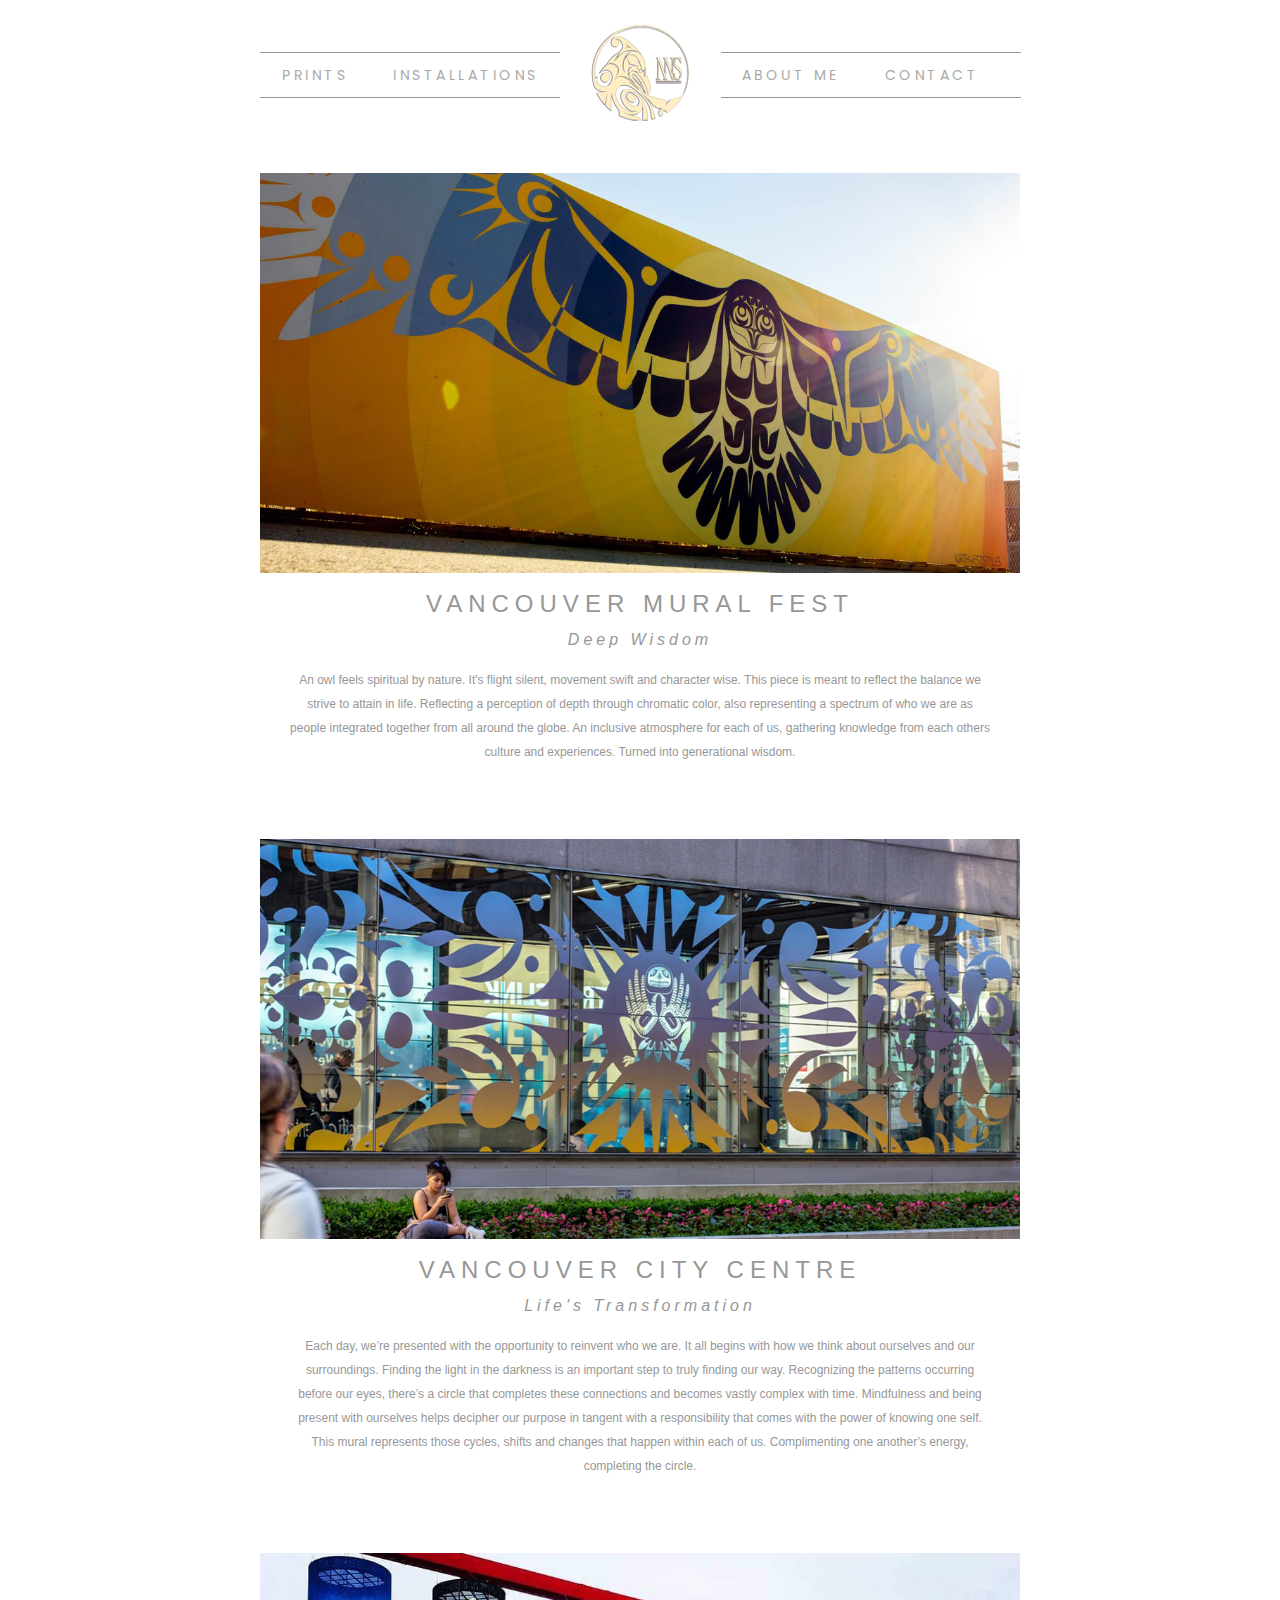
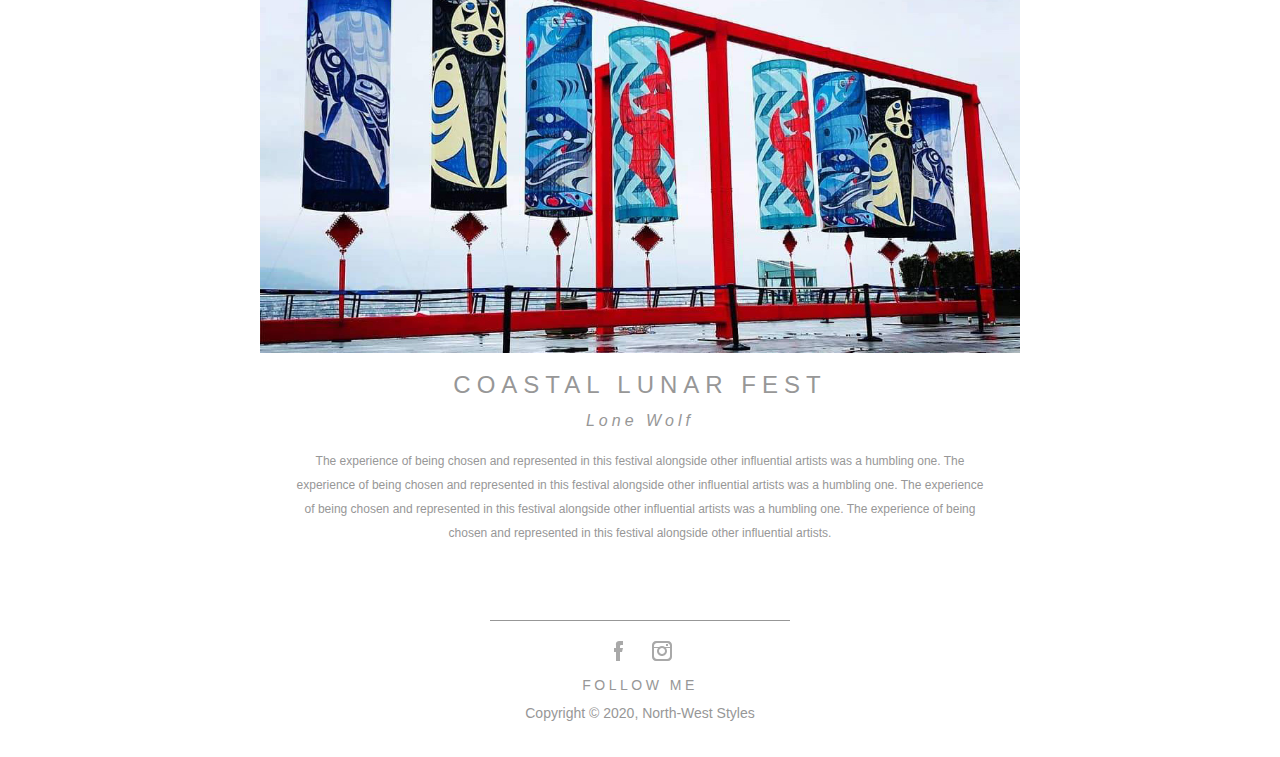
<file: index.html>
<!doctype html>
<html>

<head>
<link rel="icon" href="favicon.ico" type="image/x-icon" />
<meta charset="UTF-8">
<meta name="viewport" content="width=device-width, initial-scale=1">

<title>Home | John Velten</title>

<link rel="stylesheet" href="reset.css">
<link rel="stylesheet" href="style-general.css">

<link rel="stylesheet" media="screen and (min-width: 800px)" href="style-desktop.css">
<link rel="stylesheet" media="screen and (max-width: 799px) and (min-width: 500px" href="style-tablet.css">
<link rel="stylesheet" media="screen and (max-width: 499px)" href="style-mobile.css">

<link rel="apple-touch-icon" sizes="180x180" href="/apple-touch-icon.png">
<link rel="icon" type="image/png" sizes="32x32" href="/favicon-32x32.png">
<link rel="icon" type="image/png" sizes="16x16" href="/favicon-16x16.png">
<link rel="manifest" href="/site.webmanifest">
<link rel="mask-icon" href="/safari-pinned-tab.svg" color="#2b5797">
<meta name="msapplication-TileColor" content="#2b5797">
<meta name="theme-color" content="#ffffff">

</head>

<body>


<!-- HEADER -->

<header>

	<div id="nav-bar">

		<div id="nav-bar-left">
			<div class="nav-bar-line"></div>
				<a href="prints.html" class="menu-items">Prints</a>
				<a href="installations.html" class="menu-items">Installations</a>
			<div class="nav-bar-line"></div>
		</div>

		<div id="nav-bar-spacer"></div>

		<div id="nav-bar-right">
			<div class="nav-bar-line"></div>
				<a href="about.html" class="menu-items menu-items-right">About Me</a>
				<a href="contact.html" class="menu-items menu-items-right">Contact</a>
			<div class="nav-bar-line"></div>
		</div>	

	</div>

	<div id="nav-bar-center">
		<div id="nav-bar-logo">
			<a href="index.html" id="jv-logo"><img src="img/jv-logo.png"></a>
		</div>
	</div>

</header>


<!-- HOME PROJECTS -->

<section id="home-projects">

	<!-- PROJECT 1 -->

	<div class="project" id="project-1">
		<div class="project-image" id="project-image-1"></div>
		<div class="project-text">
			<p class="project-client">Vancouver <br> Mural Fest</p>
			<p class="project-title">Deep Wisdom</p>
			<p class="project-description">
				An owl feels spiritual by nature. It's flight silent, movement swift and character wise. This piece is meant to reflect the balance we strive to attain in life. Reflecting a perception of depth through chromatic color, also representing a spectrum of who we are as people integrated together from all around the globe. An inclusive atmosphere for each of us, gathering knowledge from each others culture and experiences. Turned into generational wisdom.
			</p>
		</div>
	</div>

	<!-- PROJECT 2 -->

	<div class="project" id="project-2">
		<div class="project-image" id="project-image-2"></div>
		<div class="project-text">
			<p class="project-client">Vancouver <br> City Centre</p>
			<p class="project-title">Life's Transformation</p>
			<p class="project-description">
				Each day, we’re presented with the opportunity to reinvent who we are.  It all begins with how we think about ourselves and our surroundings. Finding the light in the darkness is an important step to truly finding our way. Recognizing the patterns occurring before our eyes, there’s a circle that completes these connections and becomes vastly complex with time. Mindfulness and being present with ourselves helps  decipher our purpose in tangent with a responsibility that comes with the power of knowing one self. This mural represents those cycles, shifts and changes that happen within each of us. Complimenting one another’s energy, completing the circle. 
			</p>
		</div>
	</div>

	<!-- PROJECT 3 -->

	<div class="project" id="project-3">
		<div class="project-image" id="project-image-3"></div>
		<div class="project-text">
			<p class="project-client">Coastal <br> Lunar Fest</p>
			<p class="project-title">Lone Wolf</p>
			<p class="project-description">
				The experience of being chosen and represented in this festival alongside other influential artists was a humbling one. The experience of being chosen and represented in this festival alongside other influential artists was a humbling one. The experience of being chosen and represented in this festival alongside other influential artists was a humbling one. The experience of being chosen and represented in this festival alongside other influential artists.
			</p>
		</div>
	</div>

</section>


<!-- FOOTER -->

<footer>
	
	<div class="footer-bar-line"></div>
	<div id="footer-socials">

		<div class="footer-social-link">
			<a href="https://www.facebook.com/JohnPaulVelten"><img src="img/fb-icon.svg"></a>
		</div>

		<div class="footer-social-link">
			<a href="https://www.instagram.com/northweststyles/"><img src="img/ig-icon.svg"></a>			
		</div>
	</div>

	<div id="footer-text">
		<p id="footer-text-top">Follow Me</p>
		<p id="footer-text-bot">Copyright © 2020, North-West Styles</p>
	</div>

</footer>


</body>

</html>
</file>
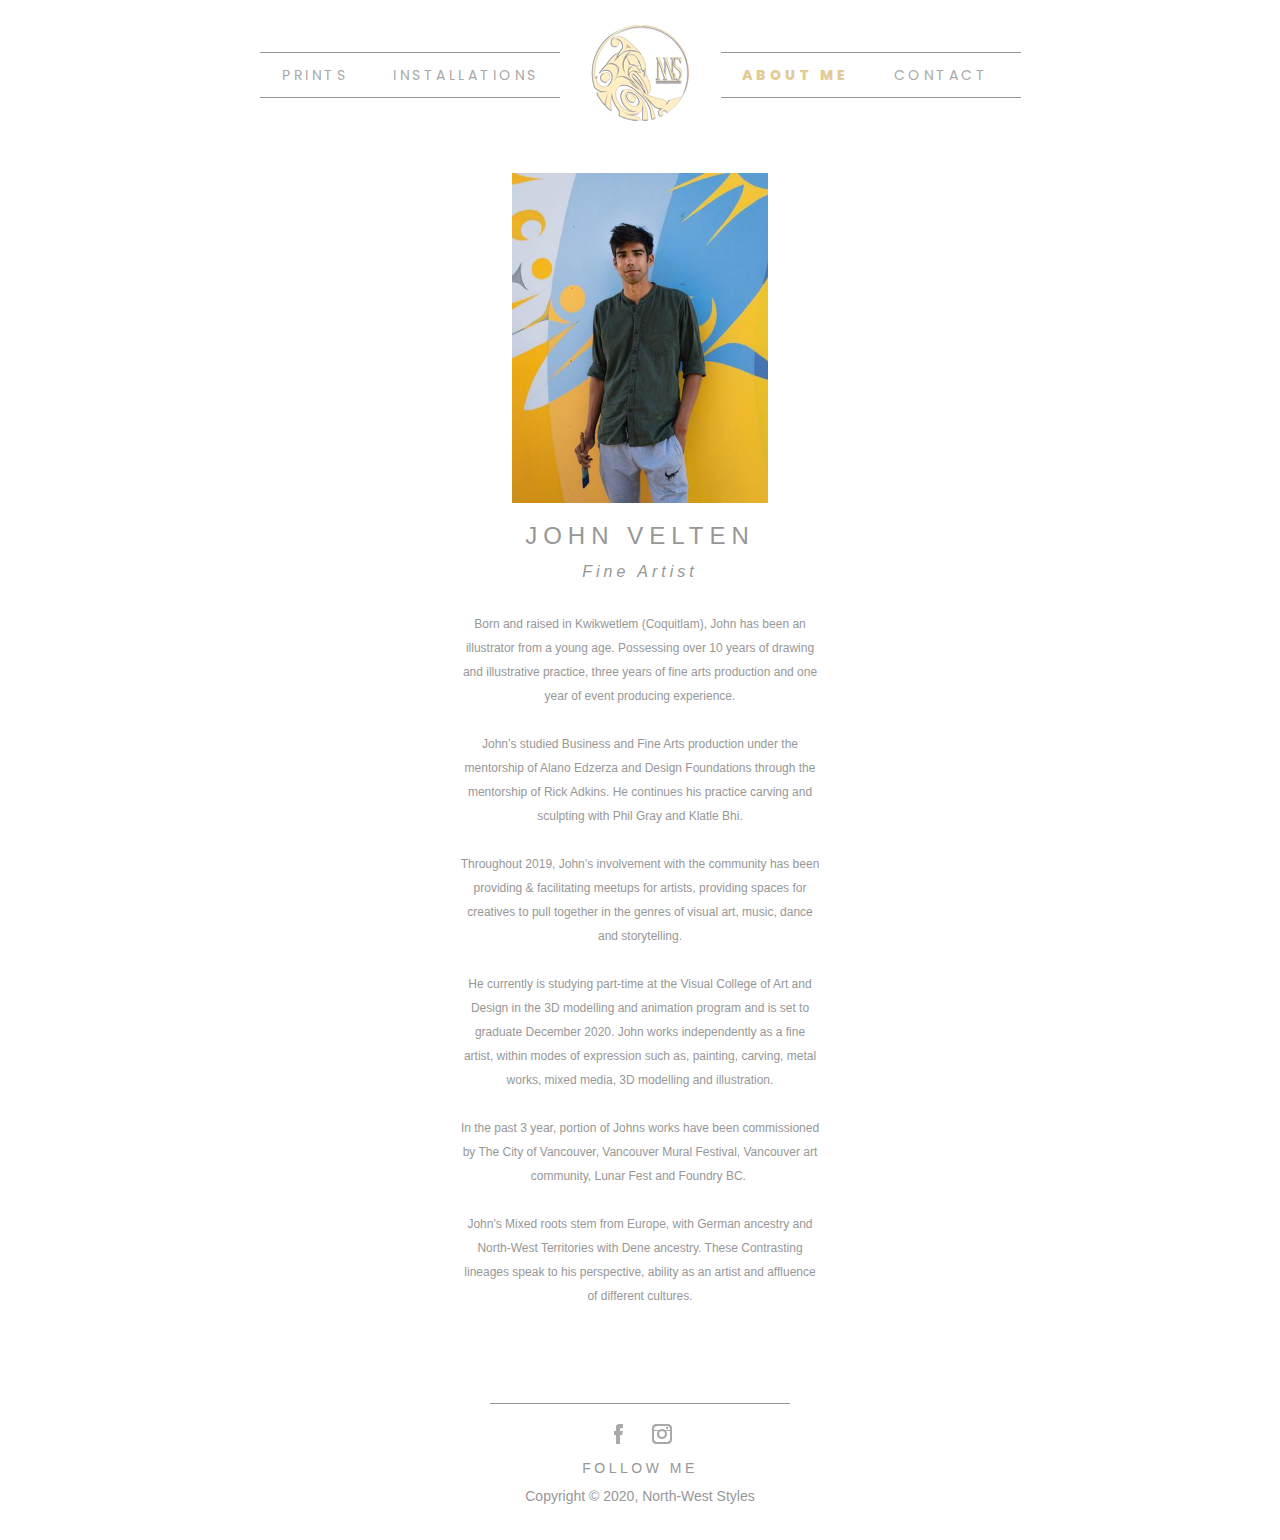
<file: about.html>
<!doctype html>
<html>

<head>
<link rel="icon" href="favicon.ico" type="image/x-icon" />
<meta charset="UTF-8">
<meta name="viewport" content="width=device-width, initial-scale=1">

<title>About | John Velten</title>

<link rel="stylesheet" href="reset.css">
<link rel="stylesheet" href="style-general.css">

<link rel="stylesheet" media="screen and (min-width: 800px)" href="style-desktop.css">
<link rel="stylesheet" media="screen and (max-width: 799px) and (min-width: 500px" href="style-tablet.css">
<link rel="stylesheet" media="screen and (max-width: 499px)" href="style-mobile.css">

<link rel="apple-touch-icon" sizes="180x180" href="/apple-touch-icon.png">
<link rel="icon" type="image/png" sizes="32x32" href="/favicon-32x32.png">
<link rel="icon" type="image/png" sizes="16x16" href="/favicon-16x16.png">
<link rel="manifest" href="/site.webmanifest">
<link rel="mask-icon" href="/safari-pinned-tab.svg" color="#2b5797">
<meta name="msapplication-TileColor" content="#2b5797">
<meta name="theme-color" content="#ffffff">

</head>

<body>


<!-- HEADER -->

<header>

	<div id="nav-bar">

		<div id="nav-bar-left">
			<div class="nav-bar-line"></div>
				<a href="prints.html" class="menu-items">Prints</a>
				<a href="installations.html" class="menu-items">Installations</a>
			<div class="nav-bar-line"></div>
		</div>

		<div id="nav-bar-spacer"></div>

		<div id="nav-bar-right">
			<div class="nav-bar-line"></div>
				<a href="#" class="menu-items menu-items-right"  id="current-page">About Me</a>
				<a href="contact.html" class="menu-items menu-items-right">Contact</a>
			<div class="nav-bar-line"></div>
		</div>	

	</div>

	<div id="nav-bar-center">
		<div id="nav-bar-logo">
			<a href="index.html" id="jv-logo"><img src="img/jv-logo.png"></a>
		</div>
	</div>

</header>


<!-- HOME PROJECTS -->

<section id="print-projects">


	<!-- PRINT CONTAINER -->

	<div class="bio-project">

		<div class="print-image-container bio-container">
			<img src="img/bio-john.jpg" class="print-center">
			<p class="project-client">John Velten</p>
			<p class="project-title">Fine Artist</p>
			<p class="project-description bio-description">
				Born and raised in Kwikwetlem (Coquitlam), John has been an illustrator from a young age. Possessing over 10 years of drawing and illustrative practice, three years of fine arts production and one year of event producing experience. 
				<br class="bio-br">
				<br class="bio-br">
				John’s studied Business and Fine Arts production under the mentorship of Alano Edzerza and Design Foundations through the mentorship of Rick Adkins. He continues his practice carving and sculpting with Phil Gray and Klatle Bhi. 
				<br class="bio-br">
				<br class="bio-br">
				Throughout 2019, John’s involvement with the community has been providing & facilitating meetups for artists, providing spaces for creatives to pull together in the genres of visual art, music, dance and storytelling. 
				<br class="bio-br">
				<br class="bio-br">
				He currently is studying part-time at the Visual College of Art and Design in the 3D modelling and animation program and is set to graduate December 2020. John works independently as a fine artist, within modes of expression such as, painting, carving, metal works, mixed media, 3D modelling and illustration. 
				<br class="bio-br">
				<br class="bio-br">
				In the past 3 year, portion of Johns works have been commissioned by The City of Vancouver, Vancouver Mural Festival, Vancouver art community, Lunar Fest and Foundry BC. 
				<br class="bio-br">
				<br class="bio-br">
				John's Mixed roots stem from Europe, with German ancestry and North-West Territories with Dene ancestry. These Contrasting lineages speak to his perspective, ability as an artist and affluence of different cultures.
			</p>
		</div>

	</div>

</section>


<!-- FOOTER -->

<footer>
	
	<div class="footer-bar-line"></div>
	<div id="footer-socials">

		<div class="footer-social-link">
			<a href="https://www.facebook.com/JohnPaulVelten"><img src="img/fb-icon.svg"></a>
		</div>

		<div class="footer-social-link">
			<a href="https://www.instagram.com/northweststyles/"><img src="img/ig-icon.svg"></a>			
		</div>
	</div>

	<div id="footer-text">
		<p id="footer-text-top">Follow Me</p>
		<p id="footer-text-bot">Copyright © 2020, North-West Styles</p>
	</div>

</footer>


</body>

</html>
</file>
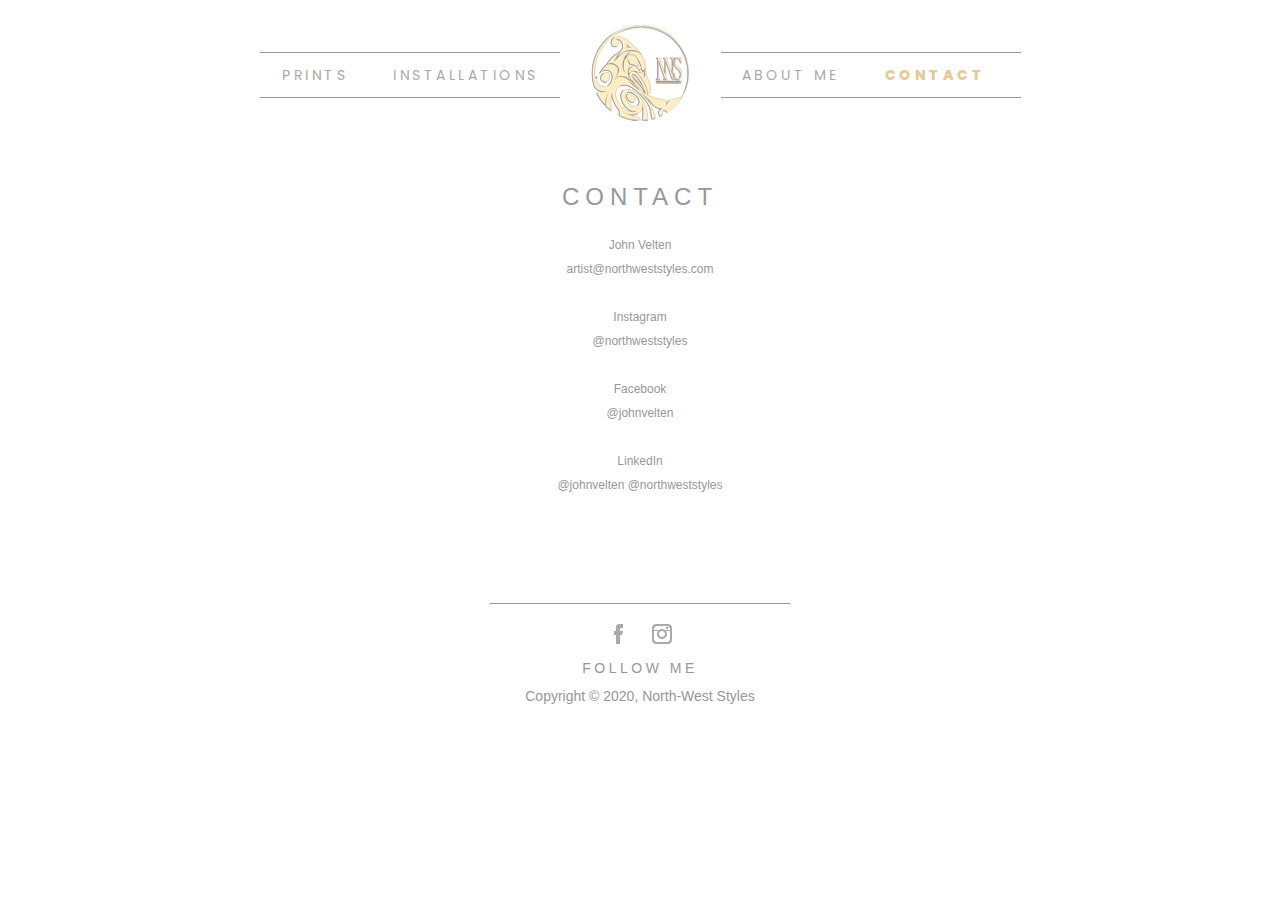
<file: contact.html>
<!doctype html>
<html>

<head>
<link rel="icon" href="favicon.ico" type="image/x-icon" />
<meta charset="UTF-8">
<meta name="viewport" content="width=device-width, initial-scale=1">

<title>About | John Velten</title>

<link rel="stylesheet" href="reset.css">
<link rel="stylesheet" href="style-general.css">

<link rel="stylesheet" media="screen and (min-width: 800px)" href="style-desktop.css">
<link rel="stylesheet" media="screen and (max-width: 799px) and (min-width: 500px" href="style-tablet.css">
<link rel="stylesheet" media="screen and (max-width: 499px)" href="style-mobile.css">

<link rel="apple-touch-icon" sizes="180x180" href="/apple-touch-icon.png">
<link rel="icon" type="image/png" sizes="32x32" href="/favicon-32x32.png">
<link rel="icon" type="image/png" sizes="16x16" href="/favicon-16x16.png">
<link rel="manifest" href="/site.webmanifest">
<link rel="mask-icon" href="/safari-pinned-tab.svg" color="#2b5797">
<meta name="msapplication-TileColor" content="#2b5797">
<meta name="theme-color" content="#ffffff">

</head>

<body>


<!-- HEADER -->

<header>

	<div id="nav-bar">

		<div id="nav-bar-left">
			<div class="nav-bar-line"></div>
				<a href="prints.html" class="menu-items">Prints</a>
				<a href="installations.html" class="menu-items">Installations</a>
			<div class="nav-bar-line"></div>
		</div>

		<div id="nav-bar-spacer"></div>

		<div id="nav-bar-right">
			<div class="nav-bar-line"></div>
				<a href="#" class="menu-items menu-items-right">About Me</a>
				<a href="contact.html" class="menu-items menu-items-right" id="current-page">Contact</a>
			<div class="nav-bar-line"></div>
		</div>	

	</div>

	<div id="nav-bar-center">
		<div id="nav-bar-logo">
			<a href="index.html" id="jv-logo"><img src="img/jv-logo.png"></a>
		</div>
	</div>

</header>


<!-- HOME PROJECTS -->

<section id="print-projects">


	<!-- PRINT CONTAINER -->

	<div class="contact-project">

		<div class="print-image-container bio-container">
			<p class="project-client">Contact</p>
			<p class="project-description contact-description">
				John Velten <br class="bio-br">
				artist@northweststyles.com<br class="bio-br">
				<br class="bio-br">
				Instagram<br class="bio-br">
				@northweststyles<br class="bio-br">
				<br class="bio-br">
				Facebook<br class="bio-br">
				@johnvelten<br class="bio-br">
				<br class="bio-br">
				LinkedIn<br class="bio-br">
				@johnvelten @northweststyles
			</p>
		</div>

	</div>

</section>


<!-- FOOTER -->

<footer>
	
	<div class="footer-bar-line"></div>
	<div id="footer-socials">

		<div class="footer-social-link">
			<a href="https://www.facebook.com/JohnPaulVelten"><img src="img/fb-icon.svg"></a>
		</div>

		<div class="footer-social-link">
			<a href="https://www.instagram.com/northweststyles/"><img src="img/ig-icon.svg"></a>			
		</div>
	</div>

	<div id="footer-text">
		<p id="footer-text-top">Follow Me</p>
		<p id="footer-text-bot">Copyright © 2020, North-West Styles</p>
	</div>

</footer>


</body>

</html>
</file>
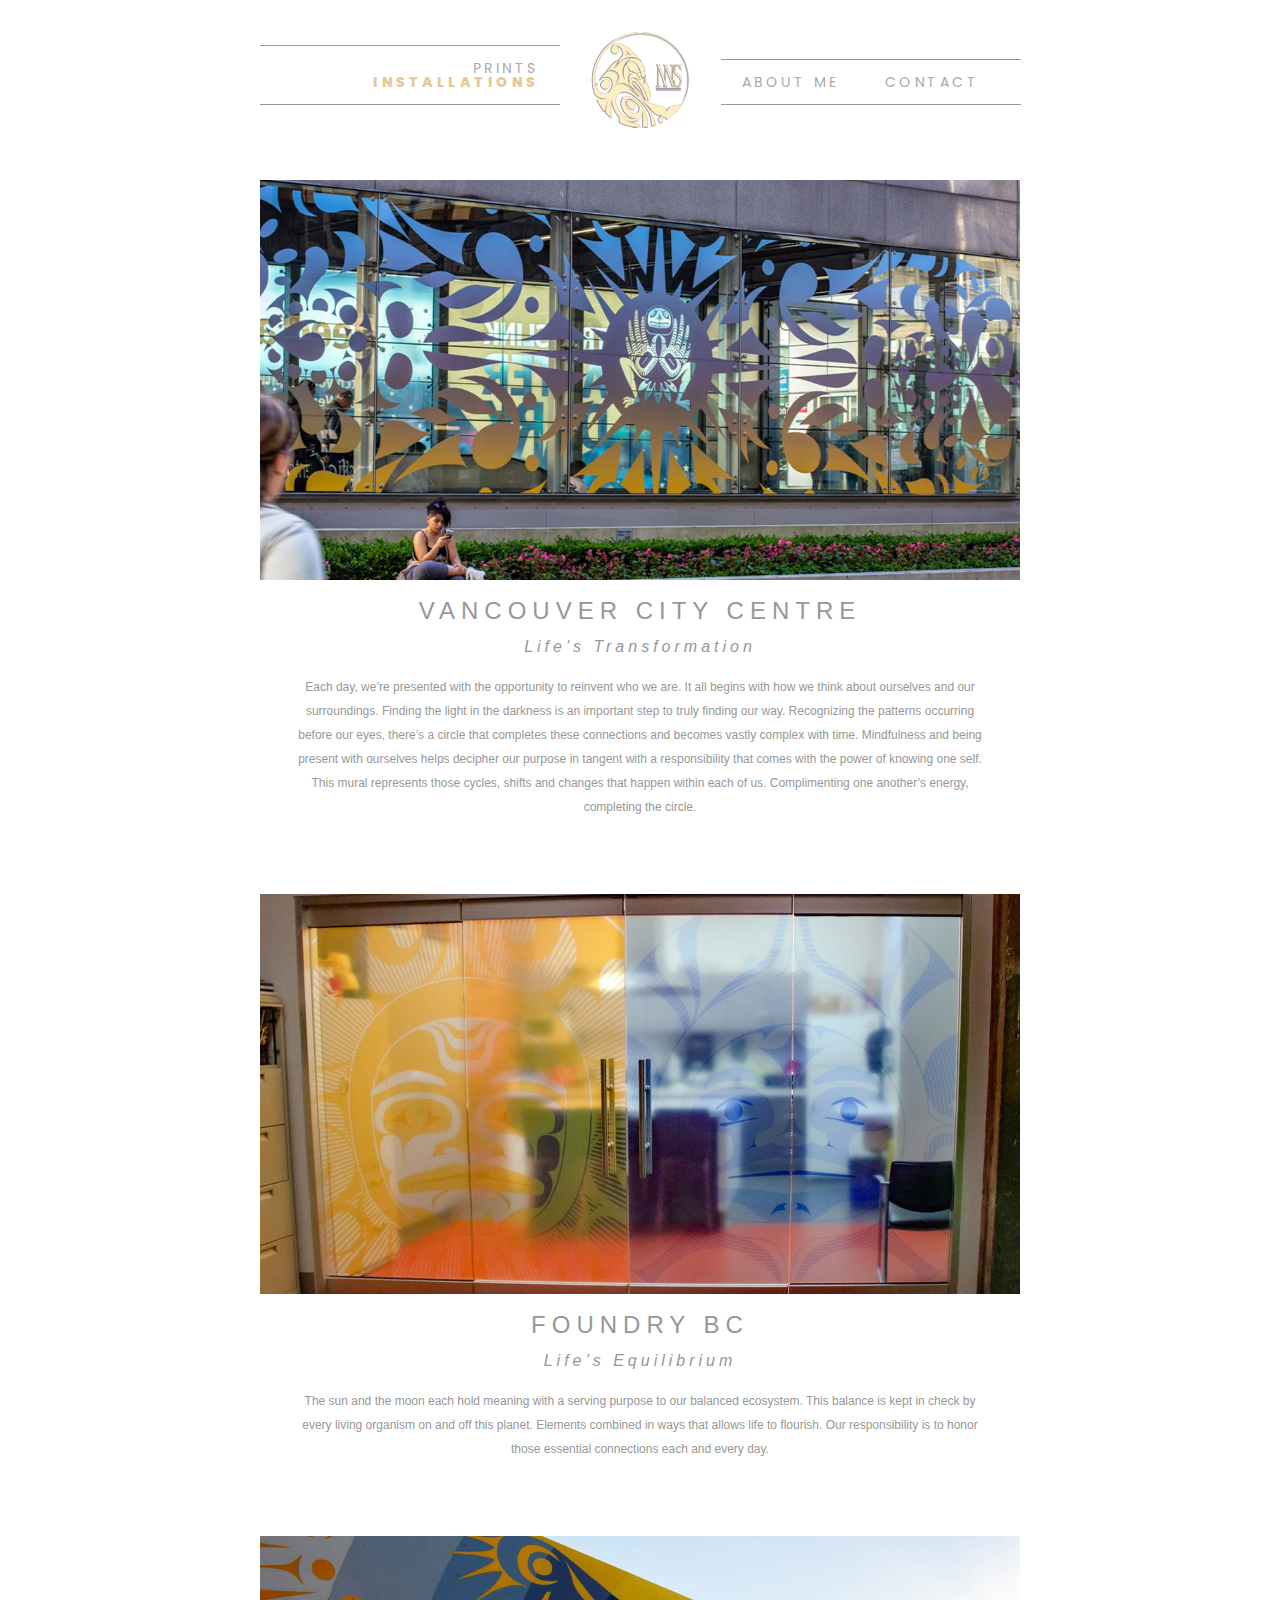
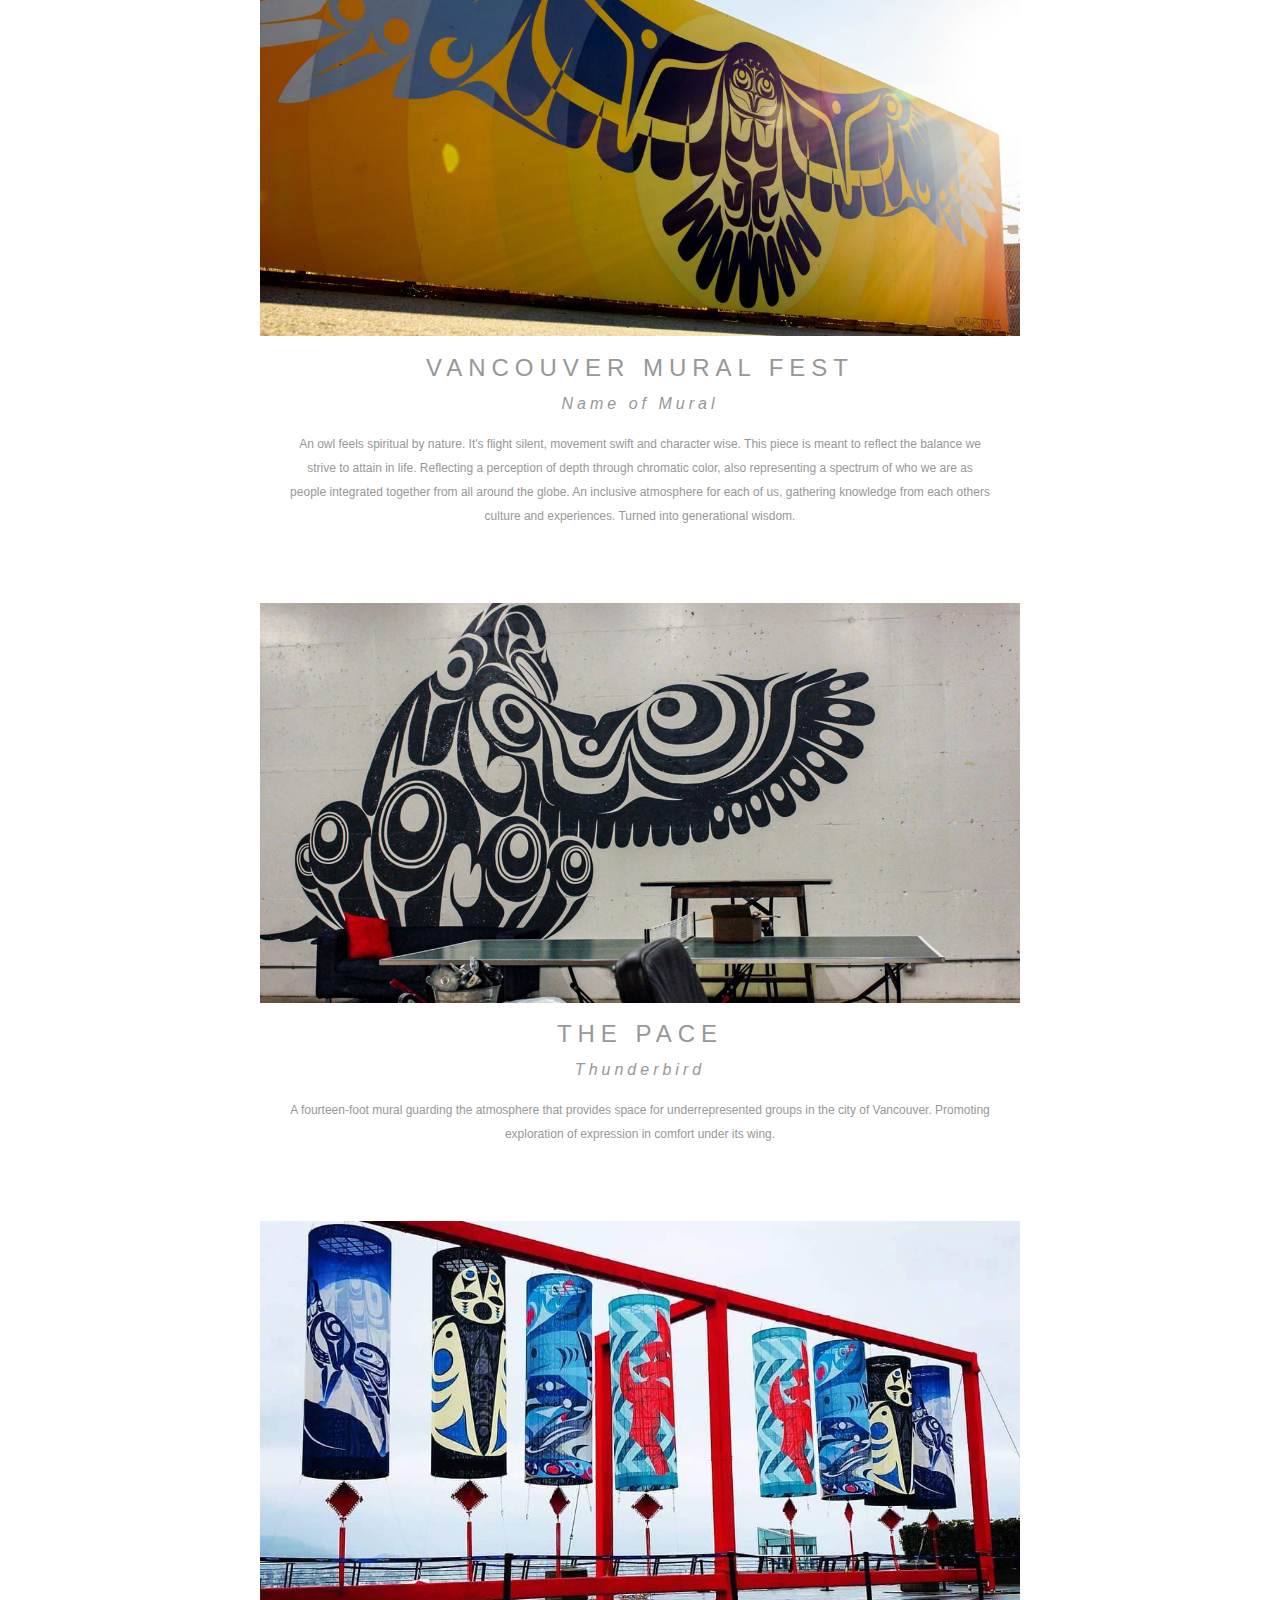
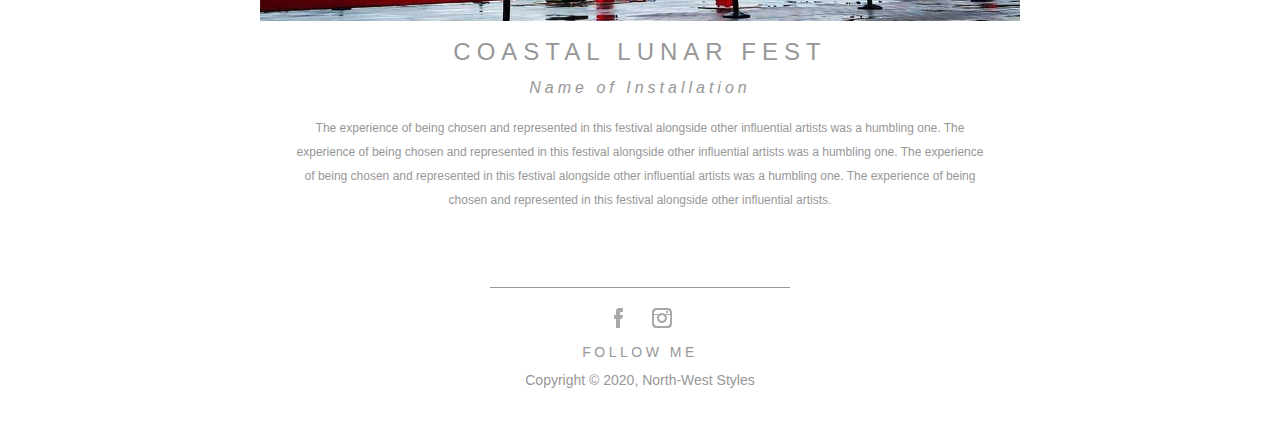
<file: installations.html>
<!doctype html>
<html>

<head>
<link rel="icon" href="favicon.ico" type="image/x-icon" />
<meta charset="UTF-8">
<meta name="viewport" content="width=device-width, initial-scale=1">

<title>Installations | John Velten</title>

<link rel="stylesheet" href="reset.css">
<link rel="stylesheet" href="style-general.css">

<link rel="stylesheet" media="screen and (min-width: 800px)" href="style-desktop.css">
<link rel="stylesheet" media="screen and (max-width: 799px) and (min-width: 500px" href="style-tablet.css">
<link rel="stylesheet" media="screen and (max-width: 499px)" href="style-mobile.css">

<link rel="apple-touch-icon" sizes="180x180" href="/apple-touch-icon.png">
<link rel="icon" type="image/png" sizes="32x32" href="/favicon-32x32.png">
<link rel="icon" type="image/png" sizes="16x16" href="/favicon-16x16.png">
<link rel="manifest" href="/site.webmanifest">
<link rel="mask-icon" href="/safari-pinned-tab.svg" color="#2b5797">
<meta name="msapplication-TileColor" content="#2b5797">
<meta name="theme-color" content="#ffffff">

</head>

<body>


<!-- HEADER -->

<header>

	<div id="nav-bar">

		<div id="nav-bar-left">
			<div class="nav-bar-line"></div>
				<a href="prints.html" class="menu-items">Prints</a>
				<a href="#" class="menu-items" id="current-page">Installations</a>
			<div class="nav-bar-line"></div>
		</div>

		<div id="nav-bar-spacer"></div>

		<div id="nav-bar-right">
			<div class="nav-bar-line"></div>
				<a href="about.html" class="menu-items menu-items-right">About Me</a>
				<a href="contact.html" class="menu-items menu-items-right">Contact</a>
			<div class="nav-bar-line"></div>
		</div>	

	</div>

	<div id="nav-bar-center">
		<div id="nav-bar-logo">
			<a href="index.html" id="jv-logo"><img src="img/jv-logo.png"></a>
		</div>
	</div>

</header>


<!-- HOME PROJECTS -->

<section id="home-projects">


	<!-- PROJECT 1 -->

	<div class="project" id="project-2">
		<div class="project-image" id="project-image-2"></div>
		<div class="project-text">
			<p class="project-client">Vancouver <br> City Centre</p>
			<p class="project-title">Life's Transformation</p>
			<p class="project-description">
				Each day, we’re presented with the opportunity to reinvent who we are.  It all begins with how we think about ourselves and our surroundings. Finding the light in the darkness is an important step to truly finding our way. Recognizing the patterns occurring before our eyes, there’s a circle that completes these connections and becomes vastly complex with time. Mindfulness and being present with ourselves helps  decipher our purpose in tangent with a responsibility that comes with the power of knowing one self. This mural represents those cycles, shifts and changes that happen within each of us. Complimenting one another’s energy, completing the circle. 
			</p>
		</div>
	</div>


	<!-- PROJECT 2 -->

	<div class="project" id="project-4">
		<div class="project-image" id="project-image-4"></div>
		<div class="project-text">
			<p class="project-client">Foundry BC</p>
			<p class="project-title">Life’s Equilibrium</p>
			<p class="project-description">
				The sun and the moon each hold meaning with a serving purpose to our balanced ecosystem. This balance is kept in check by every living organism on and off this planet. Elements combined in ways that allows life to flourish. Our responsibility is to honor those essential connections each and every day.
			</p>
		</div>
	</div>


	<!-- PROJECT 3 -->

	<div class="project" id="project-1">
		<div class="project-image" id="project-image-1"></div>
		<div class="project-text">
			<p class="project-client">Vancouver <br> Mural Fest</p>
			<p class="project-title">Name of Mural</p>
			<p class="project-description">
				An owl feels spiritual by nature. It's flight silent, movement swift and character wise. This piece is meant to reflect the balance we strive to attain in life. Reflecting a perception of depth through chromatic color, also representing a spectrum of who we are as people integrated together from all around the globe. An inclusive atmosphere for each of us, gathering knowledge from each others culture and experiences. Turned into generational wisdom.
			</p>
		</div>
	</div>


	<!-- PROJECT 5 -->

	<div class="project" id="project-5">
		<div class="project-image" id="project-image-5"></div>
		<div class="project-text">
			<p class="project-client">The Pace</p>
			<p class="project-title">Thunderbird</p>
			<p class="project-description">
				A fourteen-foot mural guarding the atmosphere that provides space for underrepresented groups in the city of Vancouver. Promoting exploration of expression in comfort under its wing.
			</p>
		</div>
	</div>


	<!-- PROJECT 4 -->

	<div class="project" id="project-3">
		<div class="project-image" id="project-image-3"></div>
		<div class="project-text">
			<p class="project-client">Coastal <br> Lunar Fest</p>
			<p class="project-title">Name of Installation</p>
			<p class="project-description">
				The experience of being chosen and represented in this festival alongside other influential artists was a humbling one. The experience of being chosen and represented in this festival alongside other influential artists was a humbling one. The experience of being chosen and represented in this festival alongside other influential artists was a humbling one. The experience of being chosen and represented in this festival alongside other influential artists.
			</p>
		</div>
	</div>

</section>


<!-- FOOTER -->

<footer>
	
	<div class="footer-bar-line"></div>
	<div id="footer-socials">

		<div class="footer-social-link">
			<a href="https://www.facebook.com/JohnPaulVelten"><img src="img/fb-icon.svg"></a>
		</div>

		<div class="footer-social-link">
			<a href="https://www.instagram.com/northweststyles/"><img src="img/ig-icon.svg"></a>			
		</div>
	</div>

	<div id="footer-text">
		<p id="footer-text-top">Follow Me</p>
		<p id="footer-text-bot">Copyright © 2020, North-West Styles</p>
	</div>

</footer>


</body>

</html>
</file>
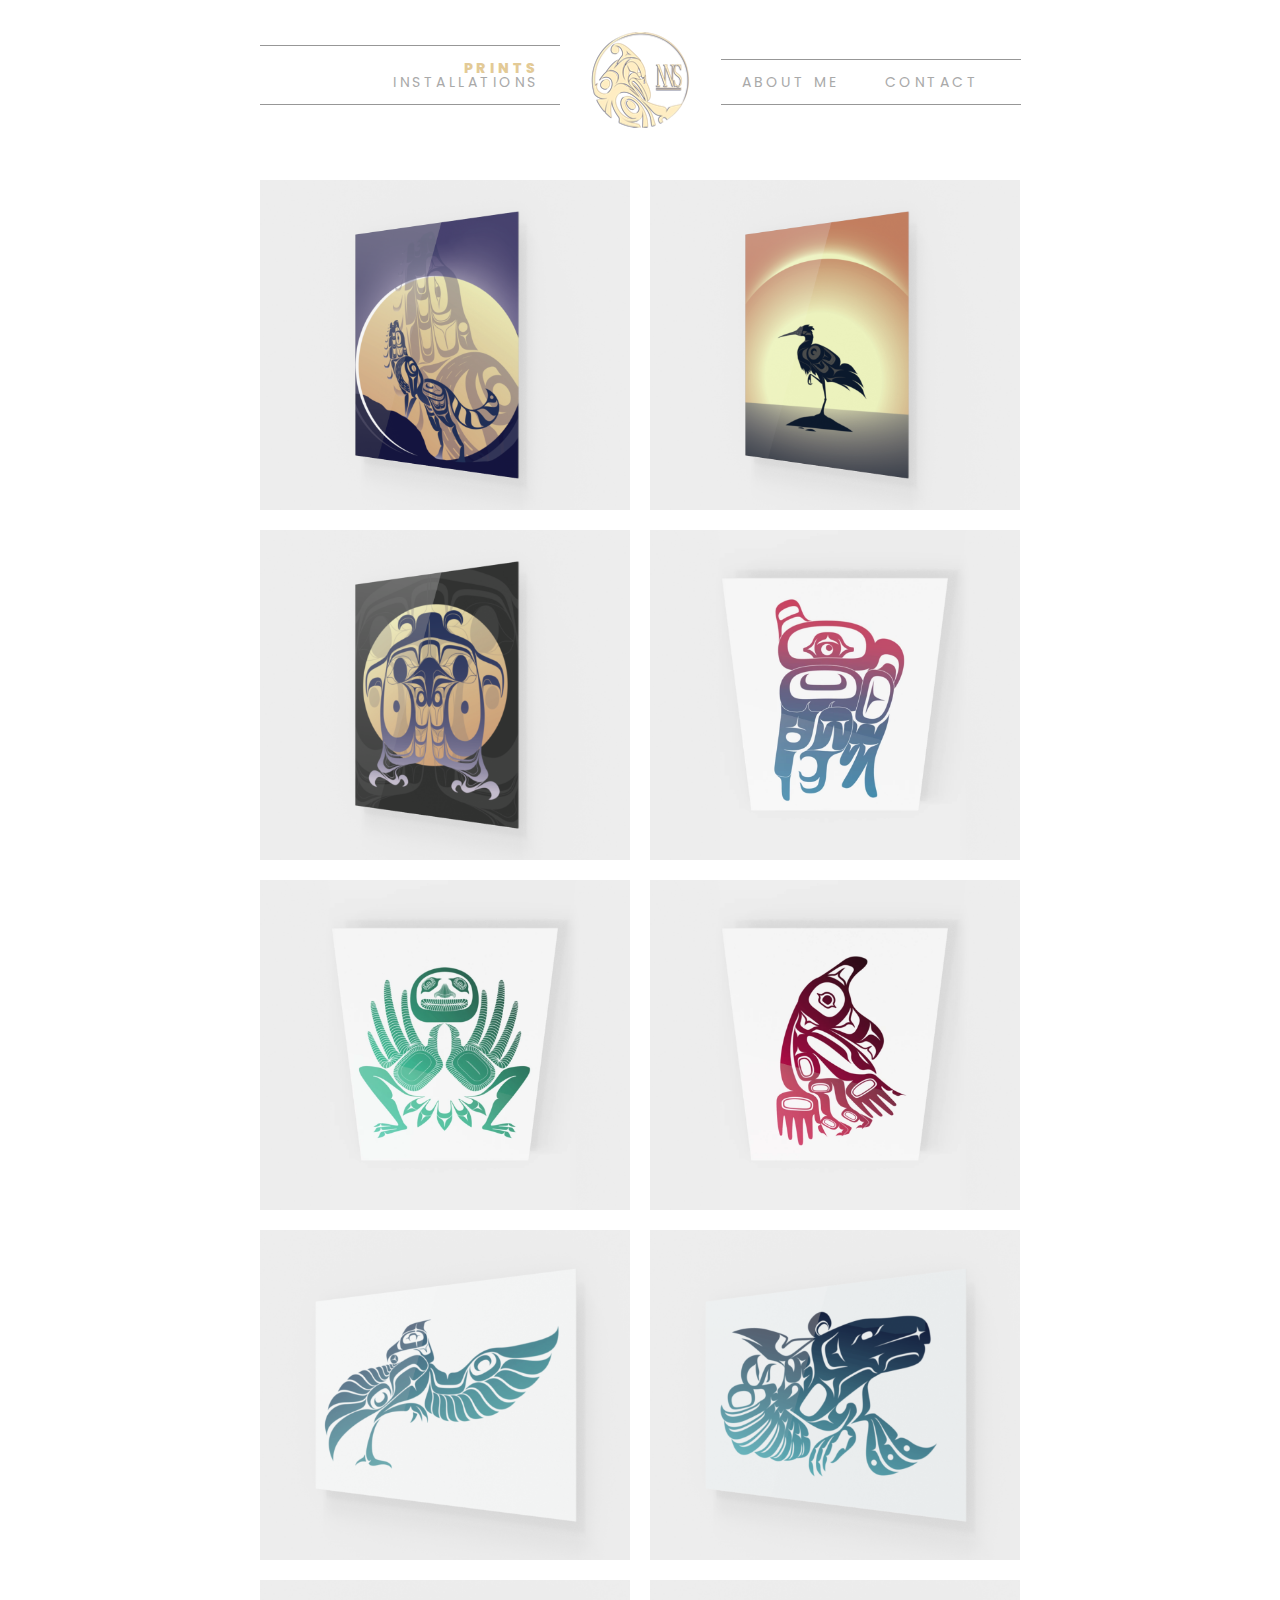
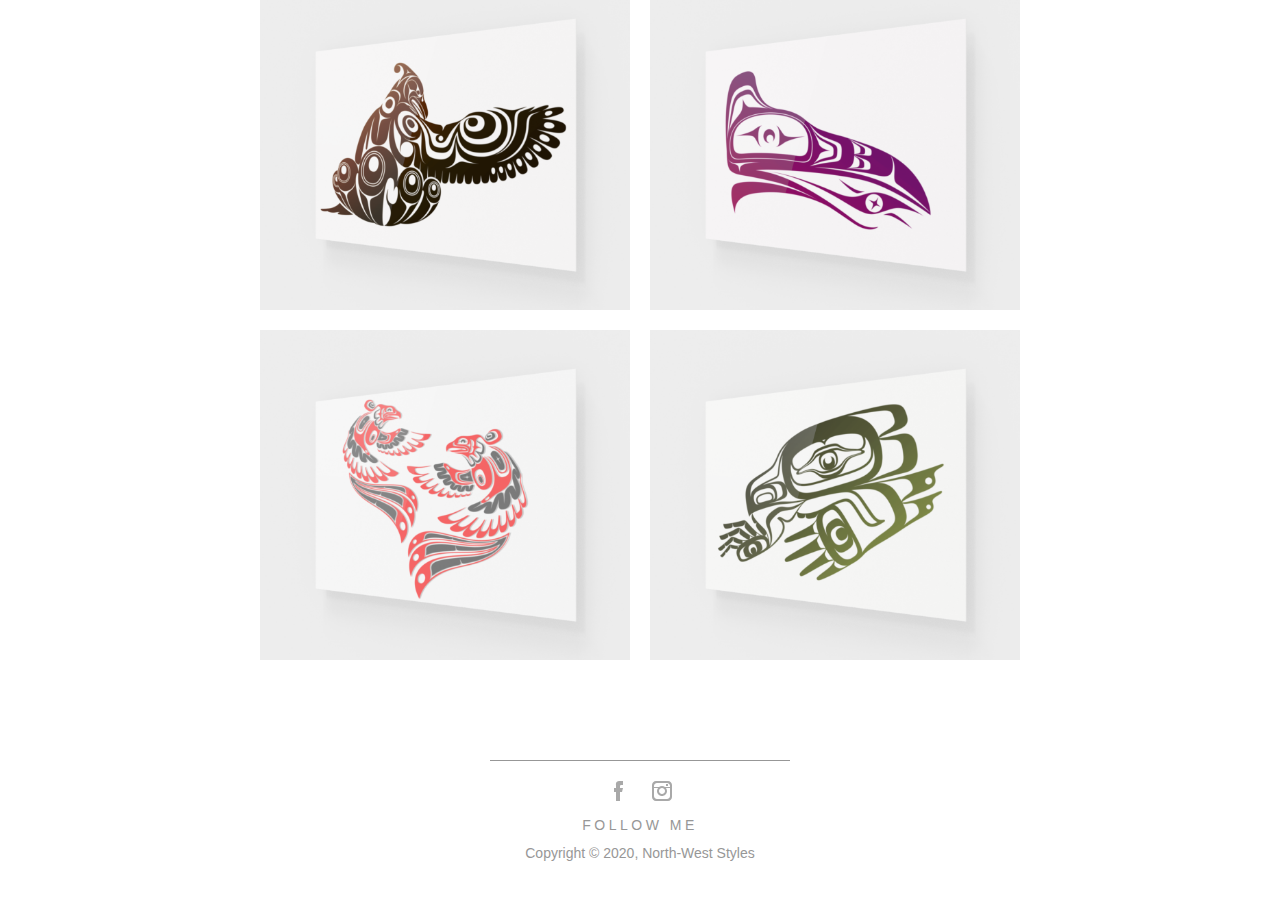
<file: prints.html>
<!doctype html>
<html>

<head>
<link rel="icon" href="favicon.ico" type="image/x-icon" />
<meta charset="UTF-8">
<meta name="viewport" content="width=device-width, initial-scale=1">

<title>Prints | John Velten</title>

<link rel="stylesheet" href="reset.css">
<link rel="stylesheet" href="style-general.css">

<link rel="stylesheet" media="screen and (min-width: 800px)" href="style-desktop.css">
<link rel="stylesheet" media="screen and (max-width: 799px) and (min-width: 500px" href="style-tablet.css">
<link rel="stylesheet" media="screen and (max-width: 499px)" href="style-mobile.css">

<link rel="apple-touch-icon" sizes="180x180" href="/apple-touch-icon.png">
<link rel="icon" type="image/png" sizes="32x32" href="/favicon-32x32.png">
<link rel="icon" type="image/png" sizes="16x16" href="/favicon-16x16.png">
<link rel="manifest" href="/site.webmanifest">
<link rel="mask-icon" href="/safari-pinned-tab.svg" color="#2b5797">
<meta name="msapplication-TileColor" content="#2b5797">
<meta name="theme-color" content="#ffffff">

</head>

<body>


<!-- HEADER -->

<header>

	<div id="nav-bar">

		<div id="nav-bar-left">
			<div class="nav-bar-line"></div>
				<a href="#" class="menu-items" id="current-page">Prints</a>
				<a href="installations.html" class="menu-items">Installations</a>
			<div class="nav-bar-line"></div>
		</div>

		<div id="nav-bar-spacer"></div>

		<div id="nav-bar-right">
			<div class="nav-bar-line"></div>
				<a href="about.html" class="menu-items menu-items-right">About Me</a>
				<a href="contact.html" class="menu-items menu-items-right">Contact</a>
			<div class="nav-bar-line"></div>
		</div>	

	</div>

	<div id="nav-bar-center">
		<div id="nav-bar-logo">
			<a href="index.html" id="jv-logo"><img src="img/jv-logo.png"></a>
		</div>
	</div>

</header>


<!-- HOME PROJECTS -->

<section id="print-projects">


	<!-- PRINT CONTAINER -->

	<div class="print-project">

		<div class="print-image-container">
			<img src="img/print-wolf.png" class="print-left">
			<img src="img/print-heron.png" class="print-right">
		</div>

		<div class="print-image-container">
			<img src="img/print-owl.png" class="print-left">
			<img src="img/print-eagle-spirit.png" class="print-right">
		</div>

		<div class="print-image-container">
			<img src="img/print-raven-transformation.png" class="print-left">
			<img src="img/print-raven-dancer.png" class="print-right">
		</div>

		<div class="print-image-container">
			<img src="img/print-heron-2.png" class="print-left">
			<img src="img/print-opposing-forces.png" class="print-right">
		</div>

		<div class="print-image-container">
			<img src="img/print-thunderbird.png" class="print-left">
			<img src="img/print-raven-head.png" class="print-right">
		</div>

		<div class="print-image-container">
			<img src="img/print-phoenix-rising.png" class="print-left">
			<img src="img/print-shaman-healer.png" class="print-right">
		</div>

	</div>

</section>


<!-- FOOTER -->

<footer>
	
	<div class="footer-bar-line"></div>
	<div id="footer-socials">

		<div class="footer-social-link">
			<a href="https://www.facebook.com/JohnPaulVelten"><img src="img/fb-icon.svg"></a>
		</div>

		<div class="footer-social-link">
			<a href="https://www.instagram.com/northweststyles/"><img src="img/ig-icon.svg"></a>			
		</div>
	</div>

	<div id="footer-text">
		<p id="footer-text-top">Follow Me</p>
		<p id="footer-text-bot">Copyright © 2020, North-West Styles</p>
	</div>

</footer>


</body>

</html>
</file>
<file: style-general.css>
/*
--------------
FONTS
--------------
*/

@import url('https://fonts.googleapis.com/css?family=Poppins');


/*
--------------
GENERAL FIXES & SETTINGS
--------------
*/

* {
	box-sizing: border-box;
}

body {
	font-family: 'Poppins', sans-serif;
    font-size: 62.5%;
}

img {
	max-width: 100%;
	height: auto;
}


/*
--------------
TYPOGRAPHY
--------------
*/

section {
	text-align: center;
}

h1 {
	font-size: 3em;
	font-weight: 900;
	line-height: 1.5em;
}

h2 {
	font-size: 2.5em;
	font-weight: 900;
	line-height: 1.4em;
}

p {
	font-family: 'Lato', sans-serif;
	font-size: 1.4em;
	line-height: 2em;
}

hr {
    height: 1px;
    border-top: 3px solid #FF9C94;
    margin: 0 auto;
    width: 5em;
}


/* LINKS */

/* unvisited, visited, hover and selected */
a:link,
a:visited,
a:active {
  color: #A9A9A9;
}

.menu-items:hover {
  color: #E3CA96;
}

#current-page {
	color: #E3CA96;
	font-weight: 800;
}


/*
--------------
BUTTONS
--------------
*/




/*
---------------------------------------------
-------------- SECTION STYLING --------------
---------------------------------------------
*/


/*
--------------
HEADER
--------------
*/

#nav-bar-left,
#nav-bar-spacer,
#nav-bar-right,
#nav-bar-center {
	display: inline-block;
}

header {
	width: 100%;
	text-align: center;
}

a {
	margin-bottom: 1em;
	text-transform: uppercase;
}

.nav-bar-line {
	height: 0.1em;
	background-color: #979797;
}

#nav-bar-left {
	text-align: right;
}

#nav-bar-right {
	text-align: left;
}

#nav-bar-center {
	position: relative;
}


/*
--------------
HOME PROJECTS
--------------
*/

#project-image-1 {
	background-image: url(img/cover-image-1.jpg);
}

#project-image-2 {
	background-image: url(img/cover-image-2.jpg);
}

#project-image-3 {
	background-image: url(img/cover-image-3.jpg);
}

#project-image-4 {
	background-image: url(img/cover-image-4.jpg);
}

#project-image-5 {
	background-image: url(img/cover-image-5.jpg);
}

#home-projects,
#print-projects {
	text-align: center;
}

.project-image {
	background-color: grey;
	margin: auto;
	background-position: center;
}

.project-client,
.project-title,
.project-description {
	color: #979797;
}

.project-client {
	text-transform: uppercase;
	font-weight: 300;
}

.project-title {
	font-style: italic;	
}

.print-image-container {
	margin: 0em auto;
}

.print-image-container img {
	display: inline-block;
}

.print-left {
	float: left;
}

.print-right {
	float: right;
}

.print-center {
	margin: auto;
}

/*
--------------
FOOTER
--------------
*/

footer {
	text-align: center;
	margin: 3em auto;
}

.footer-bar-line {
	height: 0.1em;
	background-color: #979797;
	width: 30em;
	margin: auto;
}

#footer-socials {
	margin-top: 2em;
}

.footer-social-link {
	display: inline-block;
	height: 3em;
	width: 3em;
	margin: 0 0.5em;
}

#footer-text {
	color: #979797;
}

#footer-text-top {
	text-transform: uppercase;
	letter-spacing: 0.25em;
}
</file>
<file: style-desktop.css>
/*
--------------
HEADER
--------------
*/

header {
	margin-top: 3em;
}

#nav-bar-left,
#nav-bar-right {
	width: 30em;
}

#nav-bar-center {
	margin: 0 2em;
}

.menu-items {
	font-size: 1.4em;
	letter-spacing: 0.25em;
	padding: 0 1.5em;
}

.nav-bar-line {
	margin: 1.5em 0;
}

#nav-bar-spacer {
	width: 15.5em;
	height: 5em;
}

#nav-bar-center {
	margin-top: -10em;
}


/*
--------------
HOME PROJECTS
--------------
*/


#home-projects,
#print-projects {
	margin-top: 5em;
}

.project {
	margin-bottom: 7.5em;
}

.project-image {
	width: 76em;
	height: 40em;
	background-size: 76em auto;
}

.project-text {
	width: 70em;
	margin: auto;
}

.project-client {
	font-size: 2.4em;
	letter-spacing: 0.25em;
	margin-top: 0.3em;
}

br {
	display: none;
}

.project-title {
	font-size: 1.6em;
	letter-spacing: 0.25em;
	margin-top: -0.25em;
}

.project-description {
	margin-top: 1em;
	font-size: 1.2em;
	line-height: 2em;
}





.print-project {
	margin-bottom: 10em;
}

.print-image-container {
	width: 76em;
	height: 33em;
	margin-bottom: 2em;	
}

.print-image-container img {
	height: 33em;
}

.print-image-container img {
	display: inline-block;
}

.print-left {
	float: left;
}

.print-right {
	float: right;
}

.print-center {
	margin: auto;
}




.bio-project {
	height: 120em;
}

.bio-description {
	width: 30em;
	margin: 2em auto;
}

.bio-br {
	display: block;
}



.contact-project {
	height: 40em;
}


/*
--------------
FOOTER
--------------
*/
</file>
<file: style-tablet.css>
/*
--------------
HEADER
--------------
*/

header {
	margin-top: 3em;
}

#nav-bar-left,
#nav-bar-right {
	width: 14.5em;
}

.menu-items {
	font-size: 1.4em;
	letter-spacing: 0.25em;
	line-height: 2em;
}

.nav-bar-line {
	margin: 1em 0;
}

#nav-bar-spacer {
	width: 13.5em;
	height: 5em;
}

#nav-bar-center {
	margin-top: -10em;
	top: -0.9em;
}

/*
--------------
HOME PROJECTS
--------------
*/


#home-projects,
#print-projects {
	margin-top: 5em;
}

.project {
	margin-bottom: 5em;
}

.project-image {
	width: 100%;
	height: 35em;
	background-size: 110%;
	background-repeat: no-repeat;
}

.project-text {
	width: 45em;
	margin: auto;
}

.project-client {
	font-size: 2em;
	letter-spacing: 0.25em;
	margin-top: 0.75em;
}

br {
	display: none;
}

.project-title {
	font-size: 1.4em;
	letter-spacing: 0.15em;
	margin-top: -0.25em;
}

.project-description {
	margin-top: 1em;
	font-size: 1.2em;
	line-height: 2em;
}



.print-project {
	margin-bottom: 10em;
	height: 475em;
}

.print-image-container {
	width: 42.5em;
	height: 33em;
	margin-bottom: 2em;	
}

.print-image-container img {

}

.print-image-container img {
	display: block;
	margin-bottom: 2em;
}

.print-left {
	float: left;
}

.print-right {
	float: right;
}

.print-center {
	margin: auto;
}





.bio-project {
	height: 130em;
}

.bio-description {
	width: 30em;
	margin: 2em auto;
}

.bio-br {
	display: block;
}

.contact-project {
	height: 40em;
}

/*
--------------
FOOTER
--------------
*/
</file>
<file: style-mobile.css>
/*
--------------
HEADER
--------------
*/


header {
	margin-top: 2em;
}

#nav-bar-left,
#nav-bar-right {
	width: 9.5em;
}

.menu-items {
	font-size: 1.2em;
	letter-spacing: 0em;
	line-height: 1.75em;
}

.nav-bar-line {
	margin: 1em 0;
}

#nav-bar-spacer {
	width: 10em;
	height: 5em;
}

#nav-bar-center {
	margin-top: -10em;
	top: -1.5em;
}

#nav-bar-center img {
	height: 7.5em;
	width: 7.5em;
}

/*
--------------
HOME PROJECTS
--------------
*/


#home-projects,
#print-projects {
	margin-top: 2.5em;
}

.project {
	margin-bottom: 5em;
}

.project-image {
	width: 100%;
	height: 25em;
	background-size: 120%;
	background-repeat: no-repeat;
}

.project-text {
	width: 30em;
	margin: auto;
}

.project-client {
	font-size: 2em;
	letter-spacing: 0.25em;
	margin-top: 0.75em;
	line-height: 1.25em;
}

.project-title {
	font-size: 1.4em;
	letter-spacing: 0.15em;
	margin-top: 0.5em;
}

.project-description {
	margin-top: 1em;
	font-size: 1.2em;
	line-height: 2em;
}



.print-project {
	margin-bottom: 10em;
	height: 378em;
}

.print-image-container {
	width: 30em;
	margin-bottom: 2em;	
}

.print-image-container img {
	height: 30em;
}

.print-image-container img {
	display: inline-block;
	margin-bottom: 2em;
}

.print-left {
	float: left;
}

.print-right {
	float: right;
}

.print-center {
	margin: auto;
}


.bio-container {
	width: 100%;
}

.bio-project {
	height: 127em;
	margin: auto;
}

.bio-description {
	width: 24em;
	margin: 2em auto;
}

.bio-br {
	display: block;
}

.contact-project {
	height: 40em;
}

/*
--------------
FOOTER
--------------
*/

#footer-text {
	font-size: 0.8em;
}
</file>
